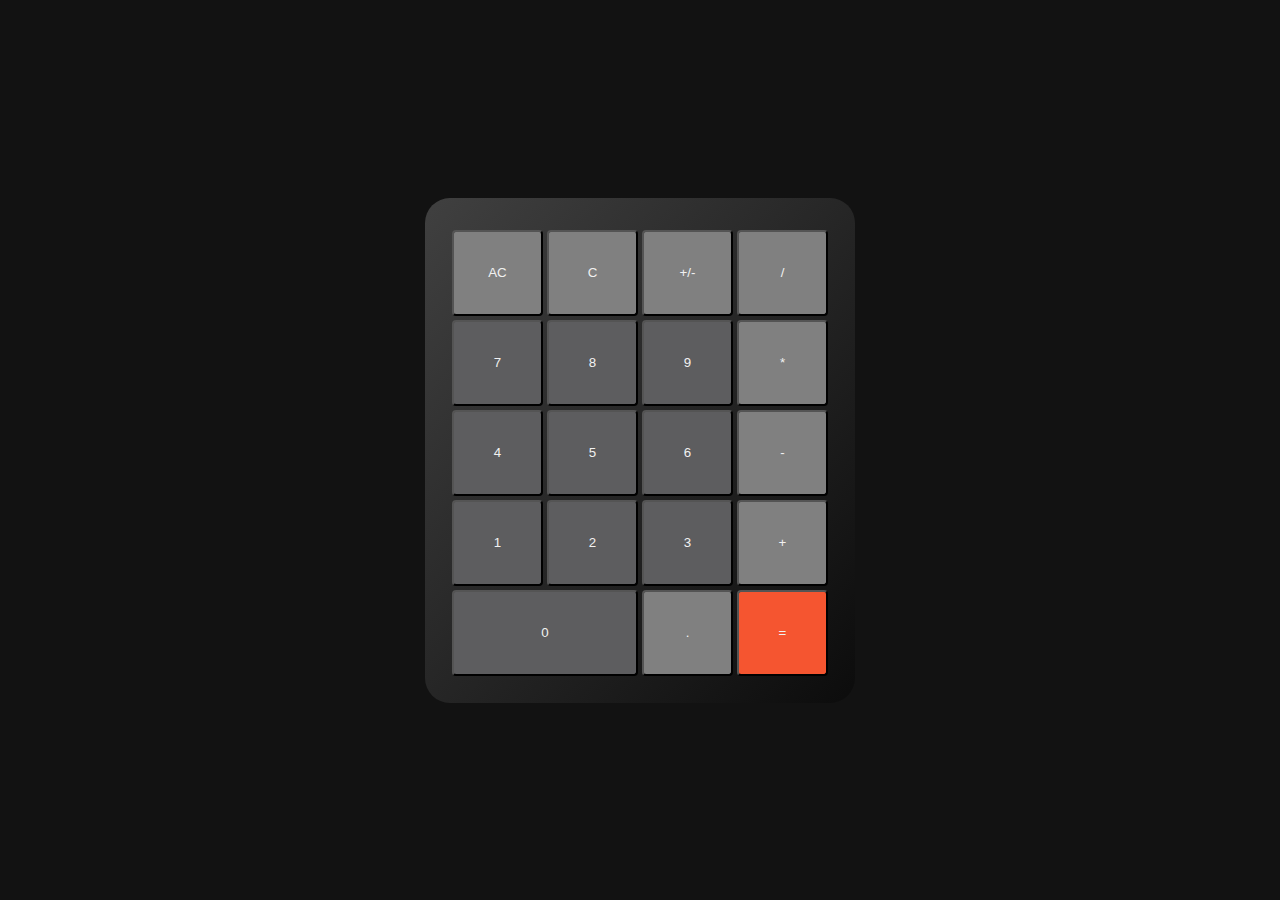
<file: peti cas/index.html>
<!DOCTYPE html>
<html lang="en">
  <head>
    <meta charset="UTF-8" />
    <meta http-equiv="X-UA-Compatible" content="IE=edge" />
    <meta name="viewport" content="width=device-width, initial-scale=1.0" />
    <link rel="stylesheet" href="style.css" />
    <title>Document</title>
  </head>
  <body>
    <div id="calculator">
      <div id="input-wrap"></div>
      <div id="button-wrap">
        <button id="all-clear" class="broj">AC</button>
        <button id="clear" class="broj">C</button>
        <button id="sign" class="broj">+/-</button>
        <button class="amt divide broj">/</button>

        <button class="number broj">7</button>
        <button class="number broj">8</button>
        <button class="number broj">9</button>
        <button class="amt times broj">*</button>

        <button class="number broj">4</button>
        <button class="number broj">5</button>
        <button class="number broj">6</button>
        <button class="amt minus broj">-</button>

        <button class="number broj">1</button>
        <button class="number broj">2</button>
        <button class="number broj">3</button>
        <button class="amt plus broj">+</button>

        <button class="number num-0 broj">0</button>
        <button id="dot">.</button>
        <button id="result">=</button>
      </div>
    </div>
    <script src="app.js"></script>
  </body>
</html>
</file>
<file: peti cas/style.css>
*,
*::before {
  box-sizing: border-box;
  -webkit-tap-highlight-color: transparent;
}

html,
body {
  width: 100%;
  height: 100%;
  margin: 0;
}

body {
  font-family: "DungGeunMo";
  display: flex;
  justify-content: center;
  align-items: center;
  background: #121212;
}

/* calculator */

#calculator {
  width: 90%;
  max-width: 430px;
  padding: 25px;
  border-radius: 25px;
  background: linear-gradient(to bottom right, #404040, #0c0c0c);
}

/* input */
#input-wrap {
  position: relative;
  width: calc(100% - 4px);
  margin-bottom: 5px;
  padding: 0 5px;
  background: #a1bd66;
  text-align: right;
  box-shadow: inset 0px 0px 15px 0px rgba(0, 0, 0, 0.5);
}

#input {
  height: 5rem;
  line-height: 5rem;
  font-size: 2rem;
}

#tmp {
  position: absolute;
  right: 5px;
  top: 0.25rem;
  color: rgb(0, 0, 0);
}

/* button */
#button-wrap {
  display: flex;
  width: 100%;
  flex-wrap: wrap;
  justify-content: space-around;
}

#button-wrap > button {
  width: calc(25% - 4px);
  text-align: center;
  line-height: 5rem;
  margin: 2px 0;
  background: grey;
  color: #f1f1f1;
  border-radius: 4px;
  cursor: pointer;
  user-select: none;
  outline: 0;
  transition: 0.3s;
}

#button-wrap > button.num-0 {
  width: calc(50% - 4px);
}

#button-wrap > button.number {
  background: #5d5d5f;
}

#button-wrap > button:hover {
  box-shadow: inset 0px 0px 15px 0px rgba(0, 0, 0, 0.3);
}

#button-wrap > button#result {
  background: #f55530;
}
</file>
